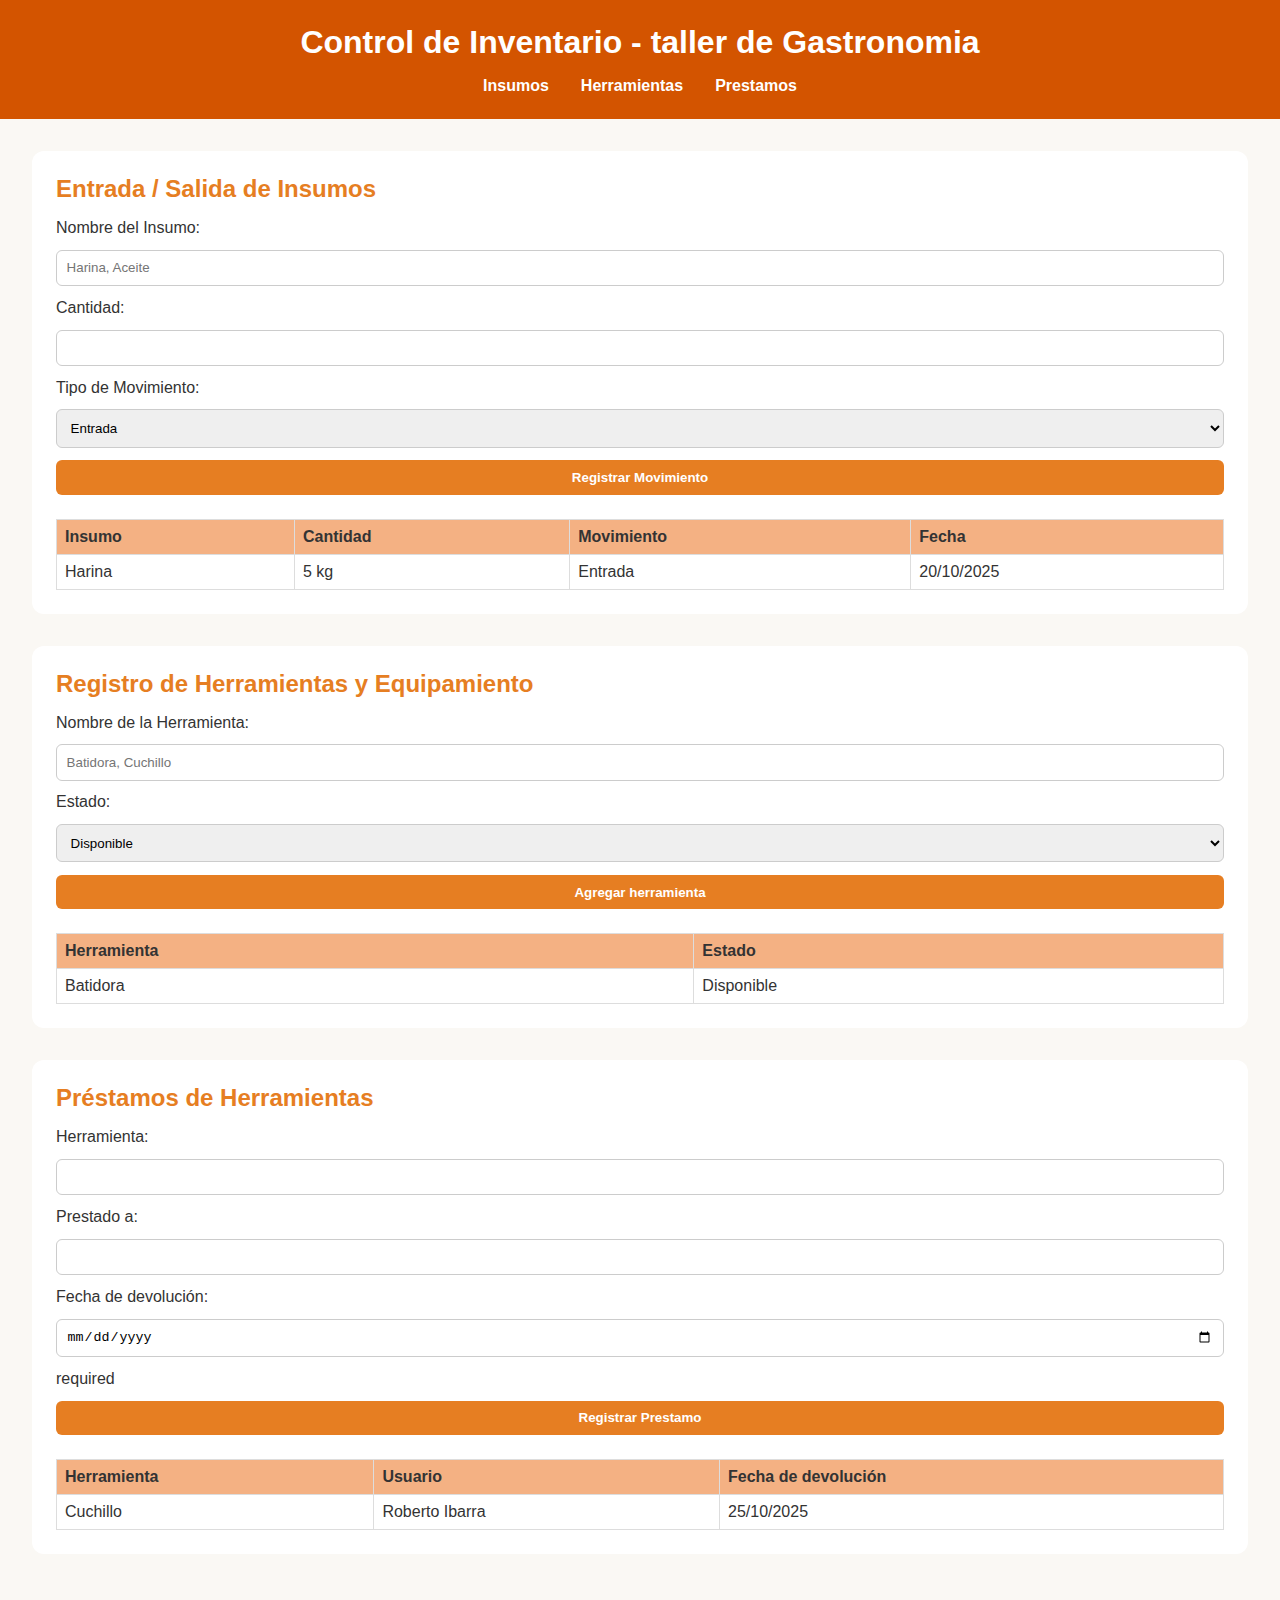
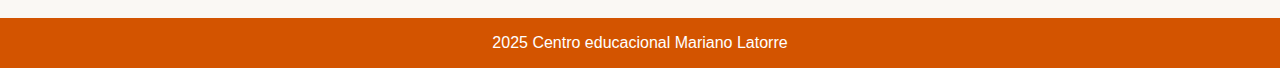
<file: index.html>
<!DOCTYPE html>
<html lang="es">
<head>
    <meta charset="UTF-8">
    <meta name="viewport" content="width=device-width, initial-scale=1.0">
    <title>Control de Inventario - taller de Gastronomia</title>
    <link rel="stylesheet" href="styles.css">
    
</head>
<body>
    <header>
        <h1>Control de Inventario - taller de Gastronomia</h1>
        <nav>
            <!-- menú de selección -->
            <ul>
                <li><a href="#insumos">Insumos</a></li>
                <li><a href="#herramientas">Herramientas</a></li>
                <li><a href="#prestamos">Prestamos</a></li>
            </ul>
        </nav>
    </header>

    <main>

        <!-- 
        ============================
        control de insumos
        ============================
        registro de entrada y salida de insumos
          -->
        <section id="insumos" class="card">
            <h2>Entrada / Salida de Insumos</h2>
            <form>
                <label for="nombre-insumo">Nombre del Insumo:</label>
                <input type="text" id="nombre-insumo" placeholder="Harina, Aceite" required>

                <label for="cantidad-insumo">Cantidad:</label>
                <input type="number" id="cantidad-insumo" min="1" required>

                <label for="tipo-movimiento">Tipo de Movimiento:</label>
                <select id="tipo-movimiento" required>
                    <option value="entrada">Entrada</option>
                    <option value="salida">Salida</option>
                </select>

                <button type="submit">Registrar Movimiento</button>
            </form>

            <table>
                <thead>
                    <tr>
                        <th>Insumo</th>
                        <th>Cantidad</th>
                        <th>Movimiento</th>
                        <th>Fecha</th>
                    </tr>
                </thead>
                <tbody>
                    <tr>
                        <td>Harina</td>
                        <td>5 kg</td>
                        <td>Entrada</td>
                        <td>20/10/2025</td> 
                    </tr>
                </tbody>
            </table>
        </section>

        <!-- 
        ============================
        control de herramientas 
        ============================
        registro de estado de herramientas y equipamiento
         -->
        <section id="herramientas" class="card">
            <h2>Registro de Herramientas y Equipamiento</h2>
            <form>
                <label for="nombre-herramienta">Nombre de la Herramienta:</label>
                <input type="text" id="nombre-herramienta" placeholder="Batidora, Cuchillo" required>

                <label for="estado-herramienta">Estado:</label>
                <select id="estado-herramienta" required>
                    <option value="disponible">Disponible</option>
                    <option value="en-reparación">En Reparación</option>
                </select>

                <button type="submit">Agregar herramienta</button>
            </form>

            <table>
                <thead>
                    <tr>
                        <th>Herramienta</th>
                        <th>Estado</th>
                    </tr>
                </thead>
                <tbody>
                    <tr>
                        <td>Batidora</td>
                        <td>Disponible</td>
                    </tr>
                </tbody>
            </table>
        </section>

        <!-- 
        ======================
        control de prestamos
        ======================
        registro del control de prestamos de herramientas
         -->
        <section id="prestamos" class="card">
             <h2>Préstamos de Herramientas</h2>
             <form>
                <label for="herramienta-prestamo">Herramienta:</label>
                <input type="text" id="herramienta-prestamo" required>

                <label for="nombre-usuario">Prestado a:</label>
                <input type="text" id="nombre-usuario" required>

                <label for="fecha-devolución">Fecha de devolución:</label>
                <input type="date" id="fecha-devolución"> required

                <button type="submit">Registrar Prestamo</button>

             </form>

             <table>
                <thead>
                    <tr>
                        <th>Herramienta</th>
                        <th>Usuario</th>
                        <th>Fecha de devolución</th>
                    </tr>
                </thead>
                <tbody>
                    <tr>
                        <td>Cuchillo</td>
                        <td>Roberto Ibarra</td>
                        <td>25/10/2025</td>
                    </tr>
                </tbody>
             </table>
        </section>
    </main>

    <footer>
        <p>2025 Centro educacional Mariano Latorre</p>
    </footer>
    <script src="script.js"></script>
    </body>
    </html>
</file>
<file: styles.css>
* {
    padding: 0;
    margin: 0;
    box-sizing: border-box;
}

body {
    font-family: "Poppins", sans-serif;
    background-color: #faf8f4;
    margin: 0;
    padding: 0;
    color: #333;
}

header {
    background-color: #d35400;
    color: white;
    text-align: center;
    padding: 1.5rem;
}

/* menú de selección en el header */
nav ul {
    list-style: none;
    display: flex;
    justify-content: center;
    gap: 2rem;
    margin: 1rem 0 0;
    padding: 0;
}

nav a {
    color: white;
    text-decoration: none;
    font-weight: 600;
}

nav a:hover {
    text-decoration: underline;
}

main{
    display: flex;
    flex-direction: column;
    gap: 2rem;
    padding: 2rem;
}

.card {
    background-color: white;
    border-radius: 12px;
    box-shadow: 0 4px 10px rgba(red, green, blue, alpha);
    padding: 1.5rem;
}

h2{
    color: #e67e22;
    margin-bottom: 1rem;
}

form {
    display: grid;
    gap: 0.8rem;
    margin-bottom: 1.5rem;
}

input, select, button {
    padding: 0.6rem;
    border: 1px solid #ccc;
    border-radius: 6px;
}

button {
    background-color: #e67e22;
    color: white;
    cursor: pointer;
    border: none;
    font-weight: 600;
}

button:hover {
    background-color: #cf711f;
}

table {
    width: 100%;
    border-collapse: collapse ;
}

th, td {
    border: 1px solid #ddd;
    text-align: left;
    padding: 8px;
}

th {
    background-color: #f4b183;
}

footer {
    background-color: #d35400;
    color: white;
    text-align: center;
    padding: 1rem;
    margin-top: 2rem;
}
</file>
